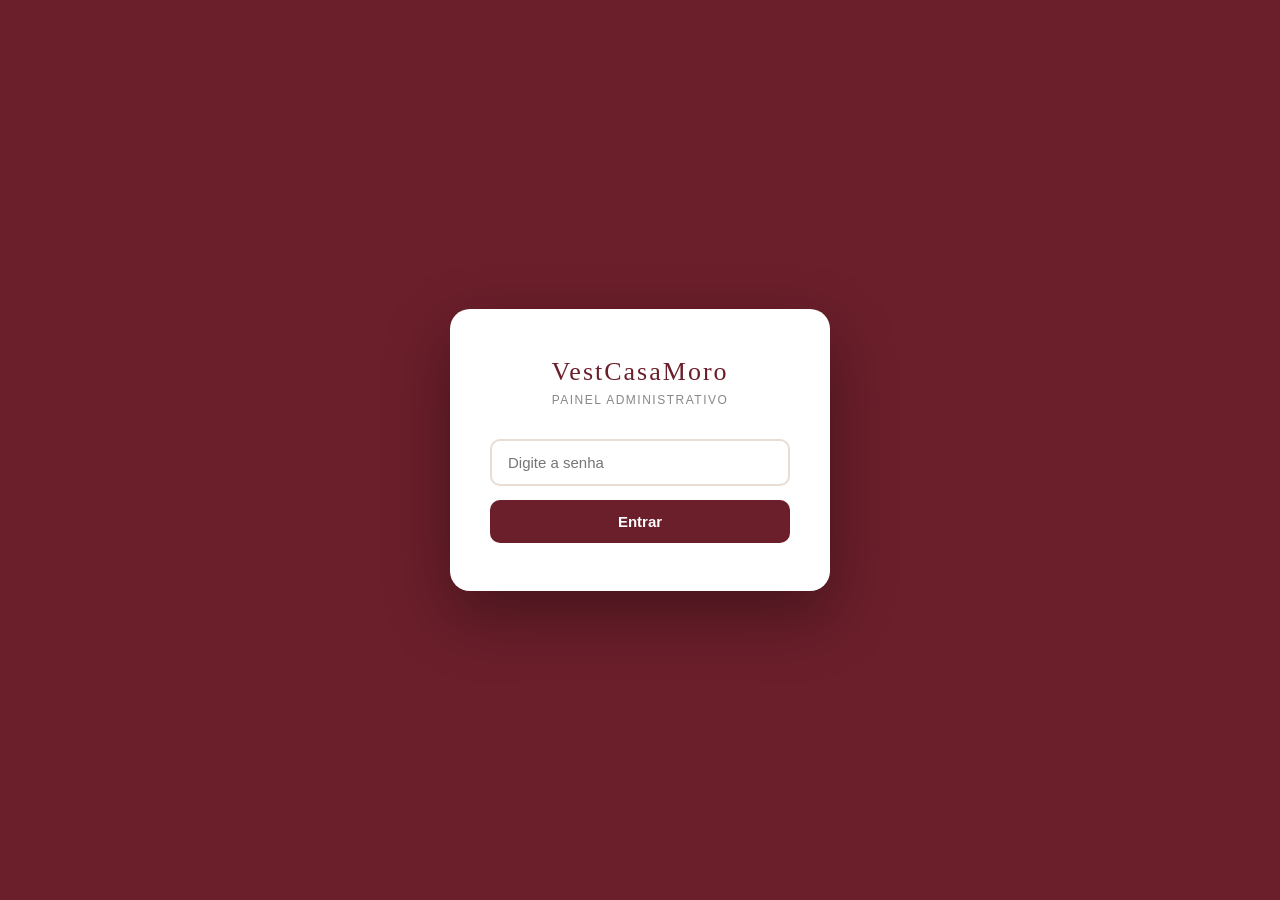
<file: admin.html>
<!DOCTYPE html>
<html lang="pt-BR">
<head>
  <meta charset="UTF-8" />
  <meta name="viewport" content="width=device-width, initial-scale=1.0" />
  <title>Admin — VestCasaMoro</title>
  <style>
    *, *::before, *::after { box-sizing: border-box; margin: 0; padding: 0; }

    :root {
      --wine:      #6B1F2B;
      --wine-dark: #561821;
      --gold:      #D4A943;
      --gold-dark: #B8923A;
      --beige:     #F5EFE6;
      --cream:     #FAF8F5;
      --ink:       #1F1F1F;
      --muted:     #888;
      --border:    #E8DDD4;
      --danger:    #B91C1C;
    }

    body {
      font-family: -apple-system, BlinkMacSystemFont, "Segoe UI", sans-serif;
      background: var(--cream);
      color: var(--ink);
      min-height: 100vh;
    }

    /* ── Login ──────────────────────────────────────────────────────────── */
    #login-screen {
      display: flex;
      align-items: center;
      justify-content: center;
      min-height: 100vh;
      background: var(--wine);
    }

    .login-card {
      background: white;
      border-radius: 20px;
      padding: 48px 40px;
      width: 100%;
      max-width: 380px;
      text-align: center;
      box-shadow: 0 24px 64px rgba(0,0,0,0.35);
    }

    .login-logo {
      font-family: Georgia, serif;
      font-size: 26px;
      color: var(--wine);
      letter-spacing: 2px;
    }

    .login-sub {
      color: var(--muted);
      font-size: 12px;
      text-transform: uppercase;
      letter-spacing: 1.5px;
      margin: 6px 0 32px;
    }

    .login-input {
      width: 100%;
      padding: 13px 16px;
      border: 2px solid var(--border);
      border-radius: 10px;
      font-size: 15px;
      outline: none;
      transition: border-color .2s;
    }
    .login-input:focus { border-color: var(--wine); }

    .login-btn {
      width: 100%;
      margin-top: 14px;
      padding: 13px;
      background: var(--wine);
      color: white;
      border: none;
      border-radius: 10px;
      font-size: 15px;
      font-weight: 600;
      cursor: pointer;
      transition: background .2s;
    }
    .login-btn:hover { background: var(--wine-dark); }

    .login-error {
      color: var(--danger);
      font-size: 13px;
      margin-top: 10px;
      display: none;
    }

    /* ── Admin layout ───────────────────────────────────────────────────── */
    #admin-panel { display: none; }

    .adm-header {
      background: var(--wine);
      color: white;
      padding: 14px 28px;
      display: flex;
      align-items: center;
      justify-content: space-between;
      position: sticky;
      top: 0;
      z-index: 100;
      box-shadow: 0 2px 12px rgba(0,0,0,.25);
    }

    .adm-brand {
      font-family: Georgia, serif;
      font-size: 18px;
      letter-spacing: 1px;
    }
    .adm-brand small {
      font-family: sans-serif;
      font-size: 11px;
      opacity: .6;
      margin-left: 8px;
      letter-spacing: 0;
    }

    .adm-header-right { display: flex; gap: 8px; align-items: center; }

    .btn-save {
      padding: 9px 18px;
      background: var(--gold);
      border: none;
      border-radius: 8px;
      color: white;
      font-size: 13px;
      font-weight: 600;
      cursor: pointer;
      transition: background .2s;
    }
    .btn-save:hover { background: var(--gold-dark); }
    .btn-save:disabled { opacity: .6; cursor: not-allowed; }

    .btn-ghost {
      padding: 8px 14px;
      border: 1px solid rgba(255,255,255,.35);
      border-radius: 8px;
      color: white;
      font-size: 13px;
      cursor: pointer;
      background: transparent;
      text-decoration: none;
      transition: background .2s;
    }
    .btn-ghost:hover { background: rgba(255,255,255,.12); }

    /* ── Tabs ───────────────────────────────────────────────────────────── */
    .adm-tabs {
      background: white;
      border-bottom: 2px solid var(--border);
      display: flex;
      padding: 0 24px;
      gap: 2px;
    }

    .adm-tab {
      padding: 14px 20px;
      font-size: 14px;
      font-weight: 500;
      border: none;
      background: none;
      cursor: pointer;
      color: var(--muted);
      border-bottom: 3px solid transparent;
      margin-bottom: -2px;
      transition: color .2s, border-color .2s;
    }
    .adm-tab:hover { color: var(--wine); }
    .adm-tab.active { color: var(--wine); border-bottom-color: var(--wine); }

    /* ── Content ────────────────────────────────────────────────────────── */
    .adm-content {
      max-width: 900px;
      margin: 0 auto;
      padding: 32px 24px 80px;
    }

    .adm-section-header {
      display: flex;
      justify-content: space-between;
      align-items: center;
      margin-bottom: 22px;
    }

    .adm-section-title {
      font-size: 17px;
      font-weight: 600;
    }

    .btn-add {
      padding: 10px 18px;
      background: var(--wine);
      color: white;
      border: none;
      border-radius: 10px;
      font-size: 13px;
      font-weight: 500;
      cursor: pointer;
      transition: background .2s;
    }
    .btn-add:hover { background: var(--wine-dark); }

    /* ── Product list ───────────────────────────────────────────────────── */
    .prod-list { display: flex; flex-direction: column; gap: 10px; }

    .prod-row {
      background: white;
      border: 1px solid var(--border);
      border-radius: 14px;
      padding: 14px 18px;
      display: grid;
      grid-template-columns: 64px 1fr auto;
      gap: 14px;
      align-items: center;
      transition: box-shadow .2s;
    }
    .prod-row:hover { box-shadow: 0 4px 16px rgba(0,0,0,.07); }

    .prod-thumb {
      width: 64px;
      height: 64px;
      border-radius: 10px;
      object-fit: cover;
      background: var(--beige);
      flex-shrink: 0;
    }

    .prod-thumb-ph {
      width: 64px;
      height: 64px;
      border-radius: 10px;
      background: var(--beige);
      display: flex;
      align-items: center;
      justify-content: center;
      font-size: 10px;
      color: var(--gold);
      text-align: center;
      line-height: 1.3;
      flex-shrink: 0;
    }

    .prod-name {
      font-size: 15px;
      font-weight: 600;
      margin-bottom: 3px;
    }

    .prod-price {
      font-size: 14px;
      color: var(--wine);
      font-weight: 500;
      margin-bottom: 5px;
    }

    .prod-tag {
      display: inline-block;
      font-size: 11px;
      padding: 2px 8px;
      border-radius: 100px;
      font-weight: 500;
    }
    .tag-mv { background: #FEF3C7; color: #92400E; }
    .tag-nv { background: #D1FAE5; color: #065F46; }
    .tag-ex { background: #EDE9FE; color: #5B21B6; }

    .prod-actions { display: flex; gap: 8px; }

    .btn-edit {
      padding: 7px 14px;
      background: var(--beige);
      border: 1px solid var(--border);
      border-radius: 8px;
      font-size: 13px;
      cursor: pointer;
      transition: background .2s;
    }
    .btn-edit:hover { background: var(--border); }

    .btn-del {
      padding: 7px 11px;
      background: #FEE2E2;
      border: 1px solid #FECACA;
      border-radius: 8px;
      font-size: 13px;
      cursor: pointer;
      color: var(--danger);
      transition: background .2s;
    }
    .btn-del:hover { background: #FECACA; }

    .btn-move {
      padding: 7px 10px;
      background: var(--beige);
      border: 1px solid var(--border);
      border-radius: 8px;
      font-size: 13px;
      cursor: pointer;
      color: var(--muted);
      transition: background .2s;
      outline: none;
    }
    .btn-move:hover { background: var(--border); color: var(--ink); }

    .empty {
      text-align: center;
      padding: 60px 20px;
      color: var(--muted);
    }
    .empty-icon { font-size: 44px; margin-bottom: 12px; }

    /* ── Modal ──────────────────────────────────────────────────────────── */
    .modal-overlay {
      position: fixed;
      inset: 0;
      background: rgba(0,0,0,.5);
      z-index: 200;
      display: none;
      align-items: center;
      justify-content: center;
      padding: 20px;
    }
    .modal-overlay.open { display: flex; }

    .modal-box {
      background: white;
      border-radius: 20px;
      padding: 32px;
      width: 100%;
      max-width: 460px;
      max-height: 90vh;
      overflow-y: auto;
    }

    .modal-title {
      font-size: 19px;
      font-weight: 700;
      margin-bottom: 24px;
    }

    .form-group { margin-bottom: 16px; }

    .form-label {
      display: block;
      font-size: 11px;
      font-weight: 700;
      color: var(--muted);
      text-transform: uppercase;
      letter-spacing: .8px;
      margin-bottom: 6px;
    }

    .form-input, .form-select {
      width: 100%;
      padding: 11px 13px;
      border: 2px solid var(--border);
      border-radius: 10px;
      font-size: 15px;
      outline: none;
      background: white;
      transition: border-color .2s;
    }
    .form-input:focus, .form-select:focus { border-color: var(--wine); }

    .photo-area {
      border: 2px dashed var(--border);
      border-radius: 12px;
      padding: 20px;
      text-align: center;
      cursor: pointer;
      transition: all .2s;
    }
    .photo-area:hover { border-color: var(--wine); background: var(--cream); }

    .photo-preview {
      width: 100%;
      max-height: 180px;
      object-fit: contain;
      border-radius: 10px;
      margin-bottom: 10px;
      display: none;
    }
    .photo-preview.show { display: block; }

    .photo-hint { font-size: 13px; color: var(--muted); }
    .photo-hint strong { color: var(--wine); }

    .modal-actions {
      display: flex;
      gap: 10px;
      margin-top: 26px;
    }

    .btn-cancel {
      flex: 1;
      padding: 12px;
      background: var(--beige);
      border: none;
      border-radius: 10px;
      font-size: 15px;
      cursor: pointer;
      transition: background .2s;
    }
    .btn-cancel:hover { background: var(--border); }

    .btn-confirm {
      flex: 2;
      padding: 12px;
      background: var(--wine);
      border: none;
      border-radius: 10px;
      font-size: 15px;
      font-weight: 600;
      color: white;
      cursor: pointer;
      transition: background .2s;
    }
    .btn-confirm:hover { background: var(--wine-dark); }
    .btn-confirm:disabled { opacity: .6; cursor: not-allowed; }

    /* ── Toast ──────────────────────────────────────────────────────────── */
    .toast {
      position: fixed;
      bottom: 24px;
      right: 24px;
      background: var(--ink);
      color: white;
      padding: 13px 20px;
      border-radius: 12px;
      font-size: 14px;
      font-weight: 500;
      z-index: 300;
      transform: translateY(70px);
      opacity: 0;
      transition: all .3s;
      max-width: 300px;
    }
    .toast.show { transform: translateY(0); opacity: 1; }
    .toast.ok  { background: #065F46; }
    .toast.err { background: var(--danger); }

    /* ── Variantes ──────────────────────────────────────────────────────────── */
    .variants-list { display: flex; flex-direction: column; gap: 8px; margin-bottom: 8px; }

    .variant-item {
      display: grid;
      grid-template-columns: 52px 1fr auto;
      gap: 10px;
      align-items: center;
      padding: 10px;
      background: var(--cream);
      border-radius: 10px;
      border: 1px solid var(--border);
    }

    .variant-photo-btn {
      width: 52px; height: 52px;
      border-radius: 8px;
      background: var(--beige);
      border: 1.5px dashed var(--border);
      cursor: pointer;
      overflow: hidden;
      position: relative;
      display: flex; align-items: center; justify-content: center;
      font-size: 18px;
      transition: border-color .2s;
      flex-shrink: 0;
    }
    .variant-photo-btn:hover { border-color: var(--wine); }
    .variant-photo-btn img { width: 100%; height: 100%; object-fit: cover; position: absolute; inset: 0; }

    .btn-add-variant {
      width: 100%;
      padding: 10px;
      background: transparent;
      border: 1.5px dashed var(--border);
      border-radius: 10px;
      font-size: 13px;
      color: var(--muted);
      cursor: pointer;
      transition: all .2s;
    }
    .btn-add-variant:hover { border-color: var(--wine); color: var(--wine); }
  </style>
</head>
<body>

<!-- ── Login ──────────────────────────────────────────────────────────────── -->
<div id="login-screen">
  <div class="login-card">
    <div class="login-logo">VestCasaMoro</div>
    <p class="login-sub">Painel Administrativo</p>
    <input class="login-input" type="password" id="pw-input" placeholder="Digite a senha" autocomplete="current-password" />
    <button class="login-btn" id="login-btn">Entrar</button>
    <p class="login-error" id="login-error">Senha incorreta. Tente novamente.</p>
  </div>
</div>

<!-- ── Painel ─────────────────────────────────────────────────────────────── -->
<div id="admin-panel">
  <header class="adm-header">
    <div class="adm-brand">VestCasaMoro <small>Admin</small></div>
    <div class="adm-header-right">
      <button class="btn-save" id="save-btn">💾 Salvar alterações</button>
      <a href="/" target="_blank" class="btn-ghost">Ver site ↗</a>
      <button class="btn-ghost" id="logout-btn">Sair</button>
    </div>
  </header>

  <div class="adm-tabs" id="adm-tabs"></div>

  <div class="adm-content">
    <div class="adm-section-header">
      <h2 class="adm-section-title" id="sec-title">Produtos</h2>
      <button class="btn-add" id="add-btn">+ Adicionar produto</button>
    </div>
    <div class="prod-list" id="prod-list"></div>
  </div>
</div>

<!-- ── Modal ──────────────────────────────────────────────────────────────── -->
<div class="modal-overlay" id="modal">
  <div class="modal-box">
    <h2 class="modal-title" id="modal-title">Adicionar produto</h2>

    <div class="form-group">
      <label class="form-label">Foto do produto</label>
      <div class="photo-area" id="photo-area" onclick="document.getElementById('file-input').click()">
        <img class="photo-preview" id="photo-preview" alt="Prévia" />
        <p class="photo-hint"><strong>Clique para selecionar</strong> uma imagem</p>
        <p class="photo-hint" style="font-size:11px;margin-top:4px">JPG ou PNG — máx. 5 MB</p>
      </div>
      <input type="file" id="file-input" accept="image/*" style="display:none" />
    </div>

    <div class="form-group">
      <label class="form-label" for="inp-nome">Nome do produto</label>
      <input class="form-input" type="text" id="inp-nome" placeholder="Ex: Vaso Cerâmica Bege" />
    </div>

    <div class="form-group">
      <label class="form-label" for="inp-preco">Preço</label>
      <input class="form-input" type="text" id="inp-preco" placeholder="Ex: R$ 189" />
    </div>

    <div class="form-group">
      <label class="form-label" for="inp-tag">Etiqueta</label>
      <select class="form-select" id="inp-tag">
        <option value="">Sem etiqueta</option>
        <option value="Mais vendido">Mais vendido</option>
        <option value="Novo">Novo</option>
        <option value="Exclusivo">Exclusivo</option>
      </select>
    </div>

    <div class="form-group">
      <label class="form-label">Cores / Variantes <span style="font-weight:400;text-transform:none;letter-spacing:0;font-size:11px">(opcional)</span></label>
      <div class="variants-list" id="variants-list"></div>
      <button type="button" class="btn-add-variant" id="btn-add-variant">+ Adicionar cor</button>
      <input type="file" id="variant-file-input" accept="image/*" style="display:none" />
    </div>

    <div class="modal-actions">
      <button class="btn-cancel" id="btn-cancel">Cancelar</button>
      <button class="btn-confirm" id="btn-confirm">Salvar produto</button>
    </div>
  </div>
</div>

<!-- ── Toast ──────────────────────────────────────────────────────────────── -->
<div class="toast" id="toast"></div>

<script>
  const PASSWORD = "jslkv";

  // ── State ──────────────────────────────────────────────────────────────────
  let data             = [];
  let activeTab        = 0;
  let editingIdx       = null;   // null = novo, number = editar
  let pendingPhoto     = null;   // { filename, dataUrl }
  let modalVariants    = [];     // { cor, foto, _pending: {filename,dataUrl}|null }
  let pendingVariantIdx = null;

  // ── Elements ───────────────────────────────────────────────────────────────
  const $ = id => document.getElementById(id);
  const loginScreen = $("login-screen");
  const adminPanel  = $("admin-panel");
  const pwInput     = $("pw-input");
  const loginError  = $("login-error");
  const admTabs     = $("adm-tabs");
  const prodList    = $("prod-list");
  const secTitle    = $("sec-title");
  const modal       = $("modal");
  const photoPreview = $("photo-preview");
  const fileInput   = $("file-input");
  const inpNome     = $("inp-nome");
  const inpPreco    = $("inp-preco");
  const inpTag      = $("inp-tag");
  const btnConfirm  = $("btn-confirm");
  const toast       = $("toast");

  // ── Variantes ──────────────────────────────────────────────────────────────
  function renderVariants() {
    const list = document.getElementById("variants-list");
    if (modalVariants.length === 0) { list.innerHTML = ""; return; }
    list.innerHTML = modalVariants.map((v, vi) => {
      const src = v._pending ? v._pending.dataUrl : (v.foto || "");
      const photoContent = src ? `<img src="${src}" alt="" />` : "📷";
      return `
        <div class="variant-item">
          <button type="button" class="variant-photo-btn" onclick="triggerVariantPhoto(${vi})" title="Trocar foto">${photoContent}</button>
          <input class="form-input" type="text" placeholder="Nome da cor (ex: Preto)" value="${v.cor}"
            oninput="modalVariants[${vi}].cor=this.value" style="margin:0" />
          <button type="button" class="btn-del" onclick="removeVariant(${vi})">🗑</button>
        </div>`;
    }).join("");
  }

  function triggerVariantPhoto(vi) {
    pendingVariantIdx = vi;
    document.getElementById("variant-file-input").click();
  }

  function removeVariant(vi) {
    modalVariants.splice(vi, 1);
    renderVariants();
  }

  document.getElementById("btn-add-variant").addEventListener("click", () => {
    modalVariants.push({ cor: "", foto: "", _pending: null });
    renderVariants();
  });

  document.getElementById("variant-file-input").addEventListener("change", function () {
    const file = this.files[0];
    if (!file || pendingVariantIdx === null) return;
    if (file.size > 5 * 1024 * 1024) { showToast("Imagem muito grande. Máximo 5 MB.", "err"); return; }
    const reader = new FileReader();
    reader.onload = e => {
      modalVariants[pendingVariantIdx]._pending = { filename: file.name, dataUrl: e.target.result };
      renderVariants();
    };
    reader.readAsDataURL(file);
    this.value = "";
  });

  // ── Login ──────────────────────────────────────────────────────────────────
  function doLogin() {
    if (pwInput.value === PASSWORD) {
      sessionStorage.setItem("vc-admin", "1");
      loginScreen.style.display = "none";
      adminPanel.style.display  = "block";
      loadData();
    } else {
      loginError.style.display = "block";
      pwInput.value = "";
      pwInput.focus();
    }
  }

  $("login-btn").addEventListener("click", doLogin);
  pwInput.addEventListener("keydown", e => { if (e.key === "Enter") doLogin(); });

  $("logout-btn").addEventListener("click", () => {
    sessionStorage.removeItem("vc-admin");
    location.reload();
  });

  if (sessionStorage.getItem("vc-admin")) {
    loginScreen.style.display = "none";
    adminPanel.style.display  = "block";
    loadData();
  }

  // ── Load data ──────────────────────────────────────────────────────────────
  async function loadData() {
    try {
      const res = await fetch("/api/produtos");
      if (!res.ok) throw new Error();
      data = await res.json();
    } catch {
      showToast("Erro ao carregar produtos", "err");
      data = [];
    }
    renderTabs();
    renderProducts();
  }

  // ── Tabs ───────────────────────────────────────────────────────────────────
  function renderTabs() {
    admTabs.innerHTML = data.map((a, i) => `
      <button class="adm-tab${i === activeTab ? " active" : ""}" data-i="${i}">
        ${a.icon} ${a.tab}
      </button>`).join("");

    admTabs.querySelectorAll(".adm-tab").forEach(btn => {
      btn.addEventListener("click", () => {
        activeTab = +btn.dataset.i;
        admTabs.querySelectorAll(".adm-tab").forEach(b => b.classList.toggle("active", b === btn));
        renderProducts();
      });
    });
  }

  // ── Products ───────────────────────────────────────────────────────────────
  function tagClass(tag) {
    if (tag === "Mais vendido") return "tag-mv";
    if (tag === "Novo")         return "tag-nv";
    if (tag === "Exclusivo")    return "tag-ex";
    return "";
  }

  function renderProducts() {
    const amb = data[activeTab];
    if (!amb) return;
    secTitle.textContent = `${amb.icon} ${amb.nome} — ${amb.produtos.length} produto${amb.produtos.length !== 1 ? "s" : ""}`;

    if (amb.produtos.length === 0) {
      prodList.innerHTML = `
        <div class="empty">
          <div class="empty-icon">📦</div>
          <p>Nenhum produto cadastrado aqui.</p>
          <p style="font-size:13px;margin-top:6px">Clique em "Adicionar produto" para começar.</p>
        </div>`;
      return;
    }

    prodList.innerHTML = amb.produtos.map((p, i) => {
      const thumb = p.foto
        ? `<img class="prod-thumb" src="${p.foto}" alt="${p.nome}" onerror="this.style.display='none';this.nextElementSibling.style.display='flex'" />
           <div class="prod-thumb-ph" style="display:none">Sem foto</div>`
        : `<div class="prod-thumb-ph">Sem foto</div>`;
      return `
        <div class="prod-row">
          ${thumb}
          <div>
            <p class="prod-name">${p.nome}</p>
            <p class="prod-price">${p.preco}</p>
            ${p.tag ? `<span class="prod-tag ${tagClass(p.tag)}">${p.tag}</span>` : ""}
          </div>
          <div class="prod-actions">
            <button class="btn-edit" data-i="${i}">✏️ Editar</button>
            <select class="btn-move" data-i="${i}">
              <option value="">Mover →</option>
              ${data.map((a, ti) => ti === activeTab ? "" :
                `<option value="${ti}">${a.icon} ${a.tab}</option>`).join("")}
            </select>
            <button class="btn-del"  data-i="${i}">🗑</button>
          </div>
        </div>`;
    }).join("");

    prodList.querySelectorAll(".btn-edit").forEach(b =>
      b.addEventListener("click", () => openModal(+b.dataset.i))
    );
    prodList.querySelectorAll(".btn-del").forEach(b =>
      b.addEventListener("click", () => deleteProd(+b.dataset.i))
    );
    prodList.querySelectorAll(".btn-move").forEach(sel =>
      sel.addEventListener("change", () => {
        const targetIdx = +sel.value;
        if (sel.value === "") return;
        const produto = data[activeTab].produtos.splice(+sel.dataset.i, 1)[0];
        data[targetIdx].produtos.push(produto);
        showToast(`Movido para ${data[targetIdx].icon} ${data[targetIdx].tab}`, "ok");
        renderProducts();
      })
    );
  }

  // ── Delete ─────────────────────────────────────────────────────────────────
  function deleteProd(i) {
    const nome = data[activeTab].produtos[i].nome;
    if (!confirm(`Remover "${nome}"?`)) return;
    data[activeTab].produtos.splice(i, 1);
    renderProducts();
  }

  // ── Modal ──────────────────────────────────────────────────────────────────
  $("add-btn").addEventListener("click", () => openModal(null));

  function openModal(idx) {
    editingIdx   = idx;
    pendingPhoto = null;
    photoPreview.classList.remove("show");
    fileInput.value = "";

    if (idx === null) {
      $("modal-title").textContent = "Adicionar produto";
      inpNome.value  = "";
      inpPreco.value = "";
      inpTag.value   = "";
      modalVariants  = [];
    } else {
      const p = data[activeTab].produtos[idx];
      $("modal-title").textContent = "Editar produto";
      inpNome.value  = p.nome;
      inpPreco.value = p.preco;
      inpTag.value   = p.tag;
      if (p.foto) {
        photoPreview.src = p.foto;
        photoPreview.classList.add("show");
      }
      modalVariants = (p.variantes || []).map(v => ({ ...v, _pending: null }));
    }
    renderVariants();

    modal.classList.add("open");
    setTimeout(() => inpNome.focus(), 50);
  }

  function closeModal() {
    modal.classList.remove("open");
    pendingPhoto = null;
  }

  $("btn-cancel").addEventListener("click", closeModal);
  modal.addEventListener("click", e => { if (e.target === modal) closeModal(); });

  fileInput.addEventListener("change", () => {
    const file = fileInput.files[0];
    if (!file) return;
    if (file.size > 5 * 1024 * 1024) {
      showToast("Imagem muito grande. Máximo 5 MB.", "err");
      return;
    }
    const reader = new FileReader();
    reader.onload = e => {
      pendingPhoto = { filename: file.name, dataUrl: e.target.result };
      photoPreview.src = e.target.result;
      photoPreview.classList.add("show");
    };
    reader.readAsDataURL(file);
  });

  btnConfirm.addEventListener("click", async () => {
    const nome  = inpNome.value.trim();
    const preco = inpPreco.value.trim();
    if (!nome || !preco) {
      showToast("Preencha o nome e o preço.", "err");
      return;
    }

    let foto = editingIdx !== null ? (data[activeTab].produtos[editingIdx].foto || "") : "";

    btnConfirm.disabled    = true;
    btnConfirm.textContent = "Salvando…";
    try {
      if (pendingPhoto) {
        const res    = await fetch("/api/upload", {
          method: "POST",
          headers: { "Content-Type": "application/json" },
          body: JSON.stringify({ filename: pendingPhoto.filename, data: pendingPhoto.dataUrl }),
        });
        const result = await res.json();
        if (!res.ok) throw new Error(result.error);
        foto = result.path;
      }

      const finalVariants = [];
      for (const v of modalVariants) {
        if (!v.cor) continue;
        let varFoto = v.foto || "";
        if (v._pending) {
          const res    = await fetch("/api/upload", {
            method: "POST",
            headers: { "Content-Type": "application/json" },
            body: JSON.stringify({ filename: v._pending.filename, data: v._pending.dataUrl }),
          });
          const result = await res.json();
          if (!res.ok) throw new Error(result.error);
          varFoto = result.path;
        }
        finalVariants.push({ cor: v.cor, foto: varFoto });
      }

      const produto = { nome, preco, tag: inpTag.value, foto };
      if (finalVariants.length > 0) produto.variantes = finalVariants;

      if (editingIdx === null) {
        data[activeTab].produtos.push(produto);
      } else {
        data[activeTab].produtos[editingIdx] = produto;
      }

      closeModal();
      renderProducts();
    } catch (e) {
      showToast("Erro ao enviar foto: " + e.message, "err");
    } finally {
      btnConfirm.disabled    = false;
      btnConfirm.textContent = "Salvar produto";
    }
  });

  // ── Save all ───────────────────────────────────────────────────────────────
  $("save-btn").addEventListener("click", async () => {
    const btn = $("save-btn");
    btn.disabled    = true;
    btn.textContent = "Salvando…";
    try {
      const res = await fetch("/api/produtos", {
        method: "POST",
        headers: { "Content-Type": "application/json" },
        body: JSON.stringify(data),
      });
      if (!res.ok) throw new Error();
      showToast("Alterações salvas com sucesso! ✓", "ok");
    } catch {
      showToast("Erro ao salvar. Tente novamente.", "err");
    } finally {
      btn.disabled    = false;
      btn.textContent = "💾 Salvar alterações";
    }
  });

  // ── Toast ──────────────────────────────────────────────────────────────────
  let toastTimer;
  function showToast(msg, type = "") {
    clearTimeout(toastTimer);
    toast.textContent = msg;
    toast.className   = "toast show " + type;
    toastTimer = setTimeout(() => toast.classList.remove("show"), 3500);
  }
</script>
</body>
</html>
</file>
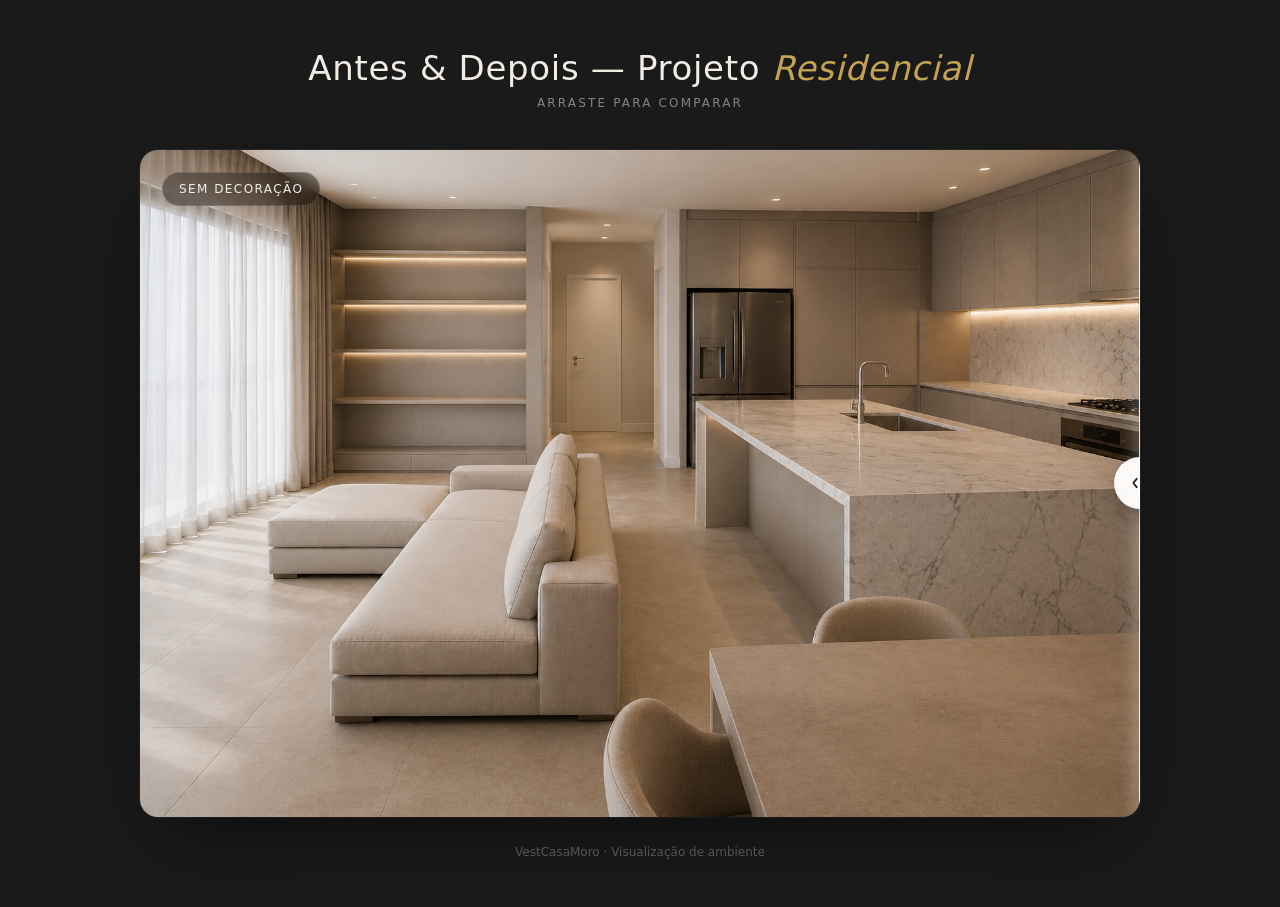
<file: comparacao-antes-depois.html>
<!DOCTYPE html>
<html lang="pt-BR">
<head>
<meta charset="UTF-8" />
<meta name="viewport" content="width=device-width, initial-scale=1.0" />
<title>Antes & Depois — Projeto Residencial</title>
<style>
  :root { color-scheme: dark; }
  * { margin: 0; padding: 0; box-sizing: border-box; }

  body {
    background: #1a1a1a;
    min-height: 100vh;
    display: flex;
    flex-direction: column;
    align-items: center;
    justify-content: center;
    padding: 48px 20px;
    font-family: "Iowan Old Style", "Palatino Linotype", Georgia, system-ui, -apple-system, sans-serif;
  }

  h1 {
    color: #f1ece4;
    font-weight: 400;
    font-size: clamp(22px, 3.2vw, 34px);
    letter-spacing: 0.02em;
    text-align: center;
    margin-bottom: 8px;
  }

  h1 em { color: #c5a253; font-style: italic; }

  .subtitle {
    color: rgba(241,236,228,.5);
    font-family: system-ui, -apple-system, sans-serif;
    font-size: 12px;
    letter-spacing: 0.18em;
    text-transform: uppercase;
    text-align: center;
    margin-bottom: 40px;
  }

  /* ---------- Slider ---------- */
  .compare {
    position: relative;
    width: 100%;
    max-width: 1000px;
    aspect-ratio: 1536 / 1024;
    border-radius: 18px;
    overflow: hidden;
    box-shadow: 0 30px 80px -30px rgba(0,0,0,.7), 0 0 0 1px rgba(255,255,255,.06);
    cursor: grab;
    user-select: none;
    -webkit-user-select: none;
    touch-action: none;
  }
  .compare.dragging { cursor: grabbing; }

  .compare img {
    position: absolute;
    inset: 0;
    width: 100%;
    height: 100%;
    object-fit: cover;
    display: block;
    pointer-events: none;
  }

  /* imagem base (Sem Decoração) fica embaixo, sempre 100% visível */
  .img-before { z-index: 1; }

  /* imagem de cima (Com Decoração) é recortada pelo clip-path conforme o slider */
  .img-after {
    z-index: 2;
    clip-path: inset(0 0 0 50%);
  }
  .compare.is-settling .img-after { transition: clip-path .5s cubic-bezier(.22,1.4,.36,1); }

  /* ---------- Linha divisória ---------- */
  .divider {
    position: absolute;
    top: 0;
    bottom: 0;
    left: 50%;
    width: 0;
    z-index: 3;
    pointer-events: none;
    transform: translateX(-50%);
  }
  .divider::before {
    content: "";
    position: absolute;
    top: 0; bottom: 0; left: -1.5px;
    width: 3px;
    background: rgba(255,255,255,.92);
    box-shadow: 0 0 16px 2px rgba(255,255,255,.55), 0 0 2px rgba(0,0,0,.3);
    backdrop-filter: blur(2px);
  }
  .compare.is-settling .divider { transition: left .5s cubic-bezier(.22,1.4,.36,1); }

  /* ---------- Handle ---------- */
  .handle {
    position: absolute;
    top: 50%;
    left: 50%;
    width: 52px;
    height: 52px;
    margin: -26px 0 0 -26px;
    border-radius: 50%;
    background: rgba(255,255,255,.96);
    box-shadow: 0 10px 30px -8px rgba(0,0,0,.55), 0 0 0 1px rgba(0,0,0,.04);
    display: flex;
    align-items: center;
    justify-content: center;
    z-index: 4;
    pointer-events: none;
    transition: transform .25s ease, box-shadow .25s ease;
  }
  .compare.dragging .handle {
    transform: scale(1.08);
    box-shadow: 0 14px 36px -8px rgba(0,0,0,.6), 0 0 0 1px rgba(0,0,0,.04);
  }
  .handle svg { width: 20px; height: 20px; color: #2b2018; }

  @keyframes handlePulse {
    0%   { box-shadow: 0 10px 30px -8px rgba(0,0,0,.55), 0 0 0 0 rgba(255,255,255,.5); }
    50%  { box-shadow: 0 10px 30px -8px rgba(0,0,0,.55), 0 0 0 14px rgba(255,255,255,0); }
    100% { box-shadow: 0 10px 30px -8px rgba(0,0,0,.55), 0 0 0 0 rgba(255,255,255,0); }
  }
  .handle.pulse { animation: handlePulse 1.4s ease-out 2; }

  /* ---------- Labels flutuantes ---------- */
  .label {
    position: absolute;
    top: 22px;
    z-index: 3;
    font-family: system-ui, -apple-system, sans-serif;
    font-size: 12px;
    font-weight: 500;
    letter-spacing: 0.12em;
    text-transform: uppercase;
    color: #f1ece4;
    padding: 9px 16px;
    border-radius: 999px;
    background: rgba(20,16,12,.42);
    -webkit-backdrop-filter: blur(8px);
    backdrop-filter: blur(8px);
    border: 1px solid rgba(255,255,255,.14);
    pointer-events: none;
    transition: opacity .15s linear;
  }
  .label-before { left: 22px; }
  .label-after  { right: 22px; }

  footer {
    margin-top: 28px;
    color: rgba(241,236,228,.35);
    font-family: system-ui, -apple-system, sans-serif;
    font-size: 12px;
    text-align: center;
  }
</style>
</head>
<body>

  <h1>Antes &amp; Depois — Projeto <em>Residencial</em></h1>
  <p class="subtitle">Arraste para comparar</p>

  <div class="compare" id="compare">
    <img class="img-before" src="assets/images/ambiente-sem-decoracao.png" alt="Ambiente sem decoração" draggable="false" />
    <img class="img-after"  src="assets/images/ambiente-com-decoracao.png" alt="Ambiente com decoração" draggable="false" />

    <span class="label label-before" id="label-before">Sem Decoração</span>
    <span class="label label-after"  id="label-after">Com Decoração</span>

    <div class="divider" id="divider"></div>

    <div class="handle" id="handle">
      <svg viewBox="0 0 24 24" fill="none" stroke="currentColor" stroke-width="2.2" stroke-linecap="round" stroke-linejoin="round">
        <path d="M8 7 4 12l4 5" />
        <path d="M16 7l4 5-4 5" />
      </svg>
    </div>
  </div>

  <footer>VestCasaMoro · Visualização de ambiente</footer>

  <script>
    (function () {
      "use strict";

      const compare = document.getElementById("compare");
      const divider = document.getElementById("divider");
      const handle  = document.getElementById("handle");
      const imgAfter = compare.querySelector(".img-after");
      const labelBefore = document.getElementById("label-before");
      const labelAfter  = document.getElementById("label-after");

      let dragging = false;

      const setPosition = (pct) => {
        const clamped = Math.min(100, Math.max(0, pct));
        imgAfter.style.clipPath = `inset(0 0 0 ${clamped}%)`;
        divider.style.left = clamped + "%";
        handle.style.left = clamped + "%";

        /* Fade dos labels conforme o slider passa sobre eles */
        labelBefore.style.opacity = clamped < 16 ? Math.max(0, clamped / 16) : 1;
        labelAfter.style.opacity  = clamped > 84 ? Math.max(0, (100 - clamped) / 16) : 1;
      };

      const pctFromEvent = (clientX) => {
        const rect = compare.getBoundingClientRect();
        return ((clientX - rect.left) / rect.width) * 100;
      };

      const startDrag = (clientX) => {
        dragging = true;
        compare.classList.remove("is-settling");
        compare.classList.add("dragging");
        handle.classList.remove("pulse");
        setPosition(pctFromEvent(clientX));
      };

      const moveDrag = (clientX) => {
        if (!dragging) return;
        setPosition(pctFromEvent(clientX));
      };

      const endDrag = () => {
        if (!dragging) return;
        dragging = false;
        compare.classList.remove("dragging");
        /* pequena "spring" suave ao soltar, mantendo a posição atual como destino */
        compare.classList.add("is-settling");
        setTimeout(() => compare.classList.remove("is-settling"), 520);
      };

      /* Mouse */
      compare.addEventListener("mousedown", (e) => { startDrag(e.clientX); e.preventDefault(); });
      window.addEventListener("mousemove", (e) => moveDrag(e.clientX));
      window.addEventListener("mouseup", endDrag);

      /* Touch */
      compare.addEventListener("touchstart", (e) => startDrag(e.touches[0].clientX), { passive: true });
      window.addEventListener("touchmove", (e) => { if (dragging) moveDrag(e.touches[0].clientX); }, { passive: true });
      window.addEventListener("touchend", endDrag);
      window.addEventListener("touchcancel", endDrag);

      /* Estado inicial: centro */
      setPosition(100);

      /* Pulso único de entrada, disparado quando o slider entra na viewport */
      const io = new IntersectionObserver((entries, obs) => {
        entries.forEach((entry) => {
          if (entry.isIntersecting) {
            handle.classList.add("pulse");
            obs.disconnect();
          }
        });
      }, { threshold: 0.4 });
      io.observe(compare);
    })();
  </script>
</body>
</html>
</file>
